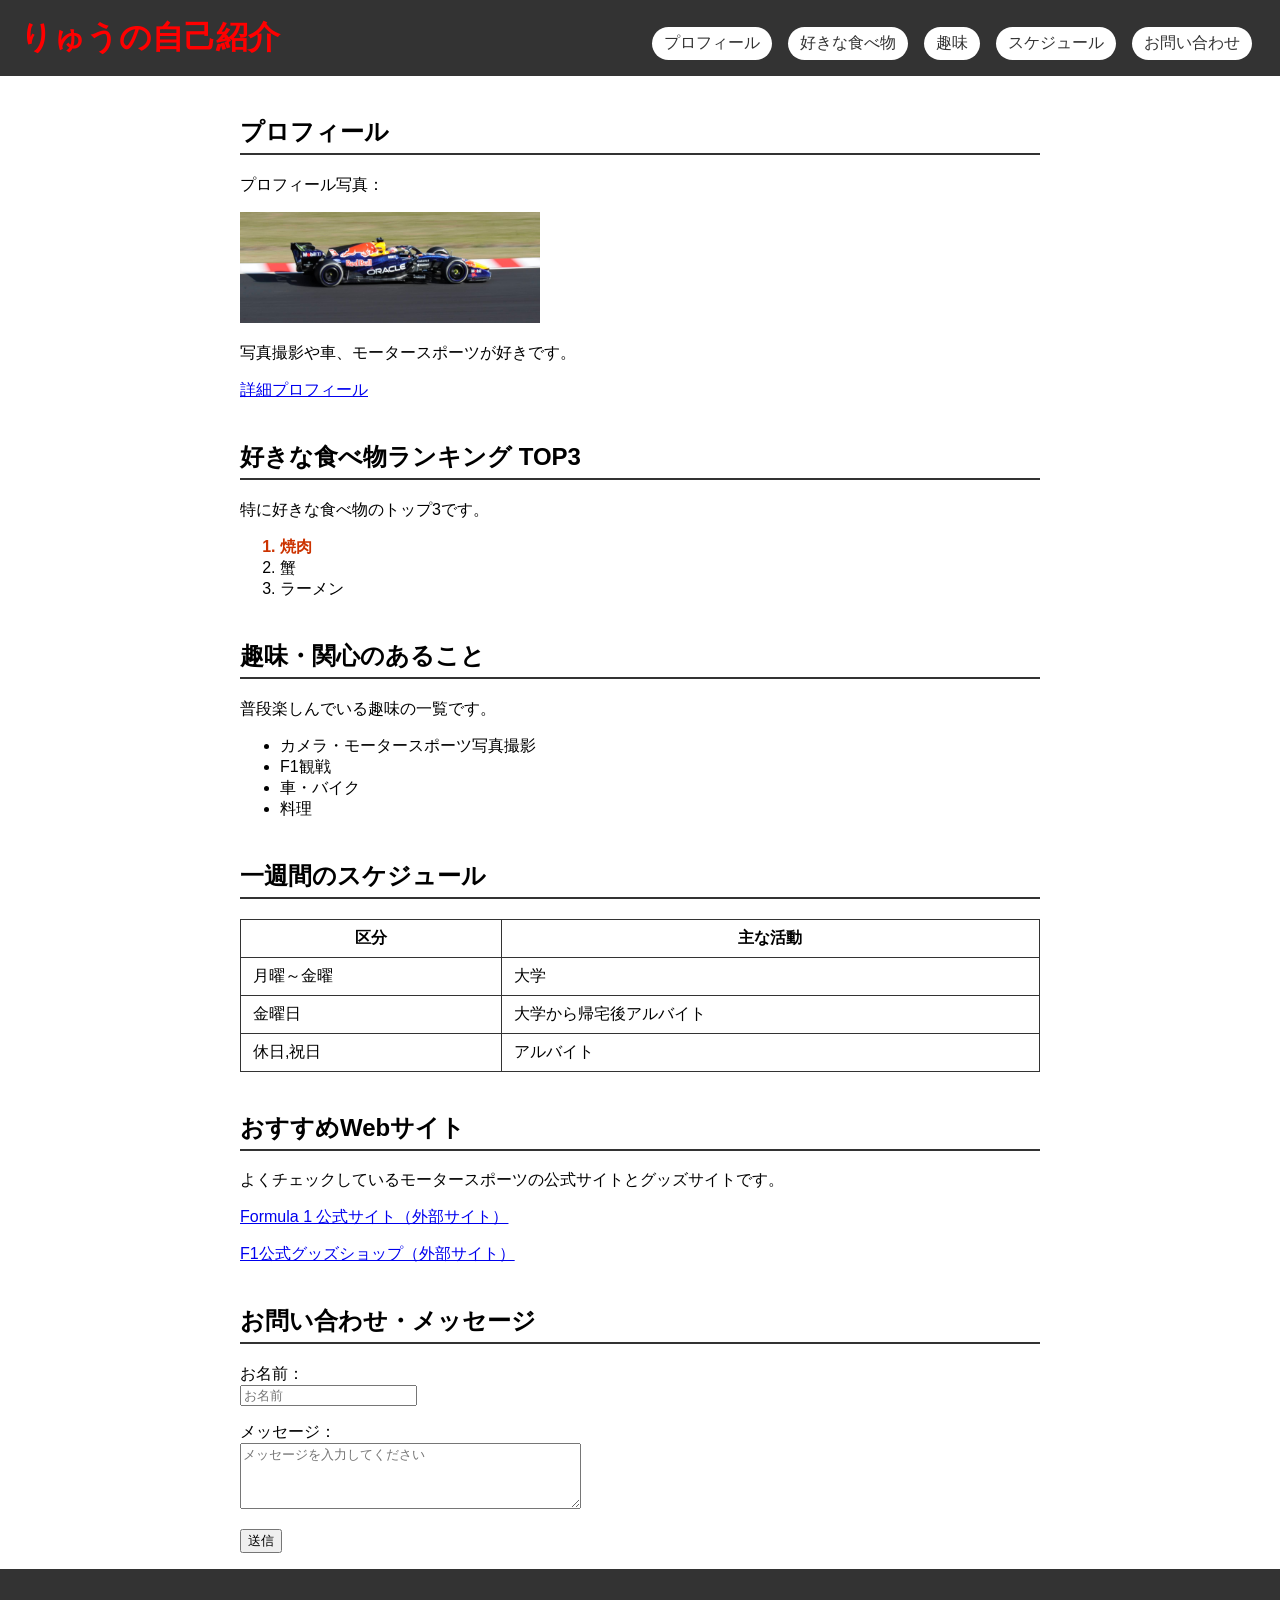
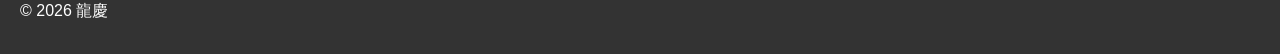
<file: index.html>
<!DOCTYPE html>
<html lang="ja">
<head>
    <meta charset="UTF-8">
    <title>自己紹介 - りゅう</title>
    <link rel="stylesheet" href="css/style.css">
</head>
<body>

    <header>
        <h1>りゅうの自己紹介</h1>
        <nav>
            <a href="#profile">プロフィール</a>
            <a href="#favorite">好きな食べ物</a>
            <a href="#hobby">趣味</a>
            <a href="#schedule">スケジュール</a>
            <a href="#form">お問い合わせ</a>
        </nav>
    </header>

    <main>
        <h2 id="profile">プロフィール</h2>
        <p>プロフィール写真：</p>
        <p><img src="img/F1.jpg" alt="プロフィールの写真" width="300" class="zoom-thumbnail" onclick="document.getElementById('photoModal').showModal()"></p>
        <dialog id="photoModal" class="lightbox" onclick="this.close()">
            <img src="img/F1.jpg" alt="プロフィールの拡大写真">
            <p class="close-text">× クリックして閉じる</p>
        </dialog>

        <p>写真撮影や車、モータースポーツが好きです。</p>
        <!-- 2ページ目へのリンク（サイト内移動） -->
        <p><a href="detail.html">詳細プロフィール</a></p>

        <h2 id="favorite">好きな食べ物ランキング TOP3</h2>
        <p>特に好きな食べ物のトップ3です。</p>
        <ol>
            <li class="favorite">焼肉</li>
            <li>蟹</li>
            <li>ラーメン</li>
        </ol>

        <h2 id="hobby">趣味・関心のあること</h2>
        <p>普段楽しんでいる趣味の一覧です。</p>
        <ul>
            <li>カメラ・モータースポーツ写真撮影</li>
            <li>F1観戦</li>
            <li>車・バイク</li>
            <li>料理</li>
        </ul>

        <h2 id="schedule">一週間のスケジュール</h2>
        <table>
            <tr>
                <th>区分</th>
                <th>主な活動</th>
            </tr>
            <tr>
                <td>月曜～金曜</td>
                <td>大学</td>
            </tr>
            </tr>
                <td>金曜日</td>
                <td>大学から帰宅後アルバイト
            </td>
            <tr>
                <td>休日,祝日</td>
                <td>アルバイト</td>
            </tr>
        </table>

        <h2>おすすめWebサイト</h2>
        <p>よくチェックしているモータースポーツの公式サイトとグッズサイトです。</p>
        <!-- 外部Webサイトへのリンク -->
        <p><a href="https://www.formula1.com/" target="_blank" rel="noopener noreferrer">Formula 1 公式サイト（外部サイト）</a></p>
        <p><a href="https://f1store4.formula1.com/ja/" target="_blank" rel="noopener noreferrer">F1公式グッズショップ（外部サイト）</a></p>

        <!-- 課題条件：フォーム（form） -->
        <h2 id="form">お問い合わせ・メッセージ</h2>
        <form action="" method="get">
            <p>
                <label for="visitor-name">お名前：</label><br>
                <input type="text" id="visitor-name" name="visitor-name" placeholder="お名前">
            </p>
            <p>
                <label for="message">メッセージ：</label><br>
                <textarea id="message" name="message" rows="4" cols="40" placeholder="メッセージを入力してください"></textarea>
            </p>
            <p>
                <button type="submit">送信</button>
            </p>
        </form>
    </main>

    <footer>
        <p>© 2026 龍慶</p>
    </footer>

</body>
</html>
</file>
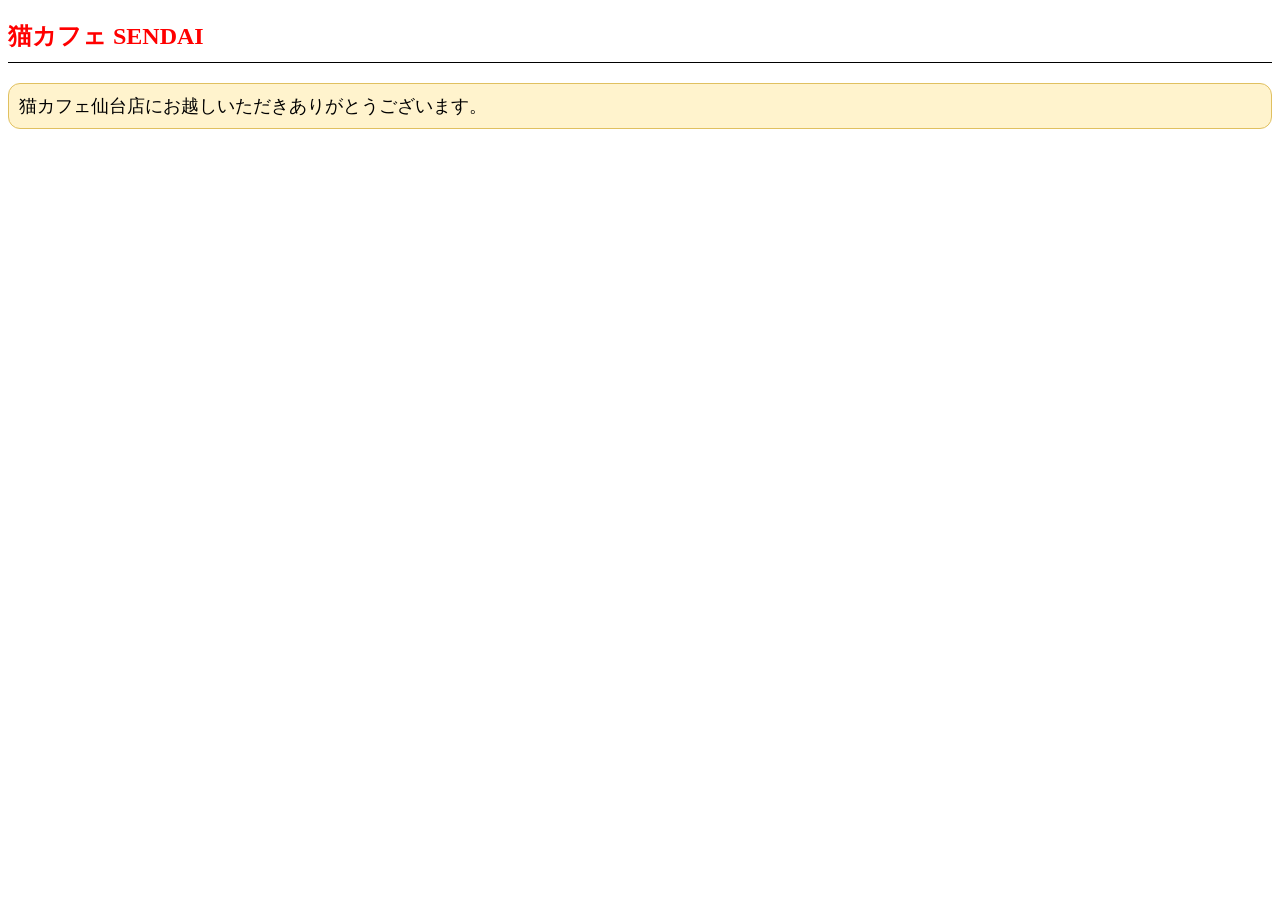
<file: 5-4.html>
<!DOCTYPE html>
<html lang="ja">
<head>
    <meta charset="UTF-8">
    <meta name="viewport" content="width=device-width, initial-scale=1.0">
    <title>Document</title>
    <link rel="stylesheet" href="5-4.css">
</head>
<body>
    <h2>猫カフェ SENDAI</h2>
    <p>猫カフェ仙台店にお越しいただきありがとうございます。</p>
</body>
</html>
</file>
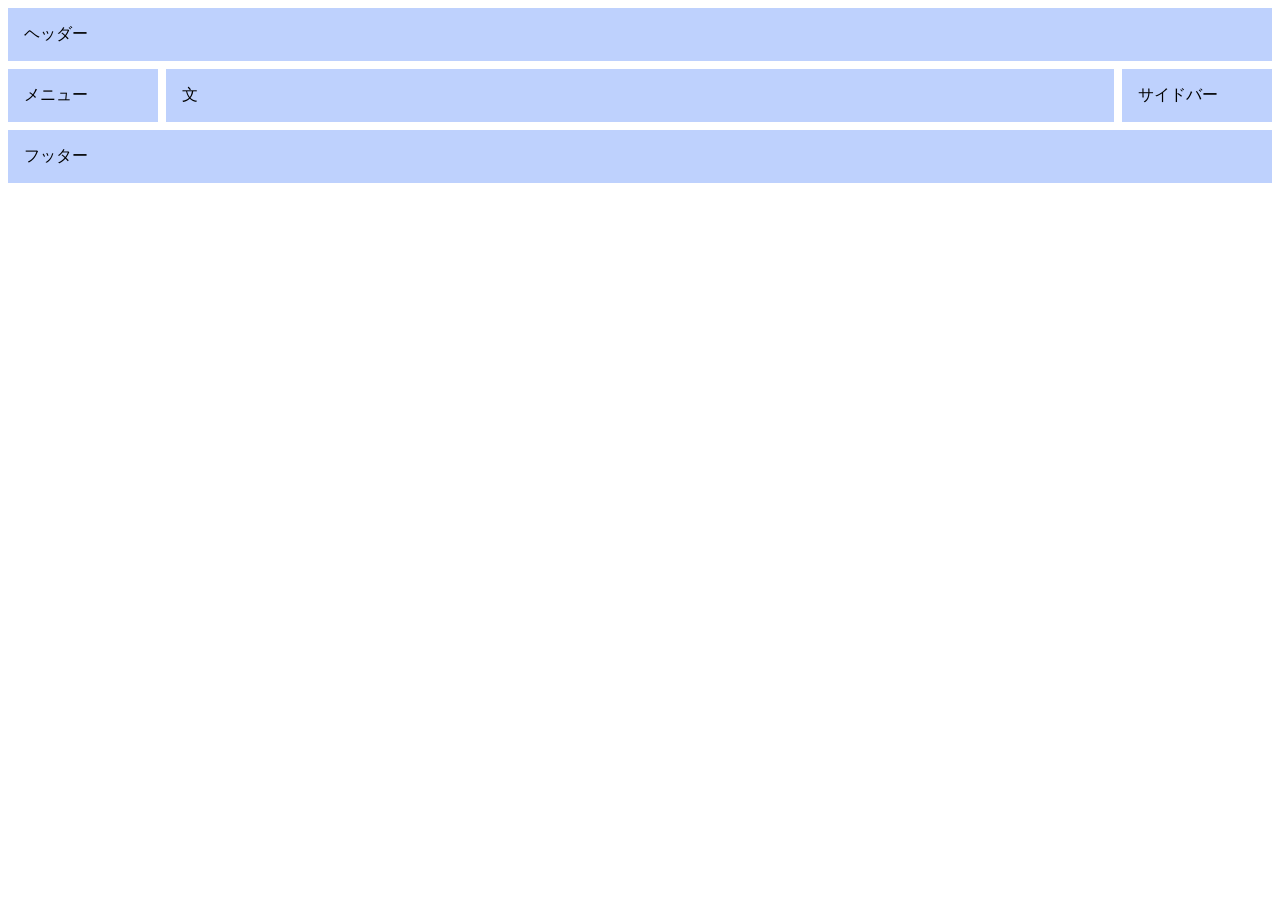
<file: 7-6-1.html>
<!DOCTYPE html>
<html lang="ja">
<head>
    <meta charset="UTF-8">
    <meta name="viewport" content="width=device-width, initial-scale=1.0">
    <title>課題 7-6-1 ライン番号</title>
    <!-- CSSファイルを読み込む記述（ここが超重要です！） -->
    <link rel="stylesheet" href="../css/7-6-1.css">
</head>
<body>

    <div class="page">
        <header>ヘッダー</header>
        <nav>メニュー</nav>
        <main>文</main>
        <aside>サイドバー</aside>
        <footer>フッター</footer>
    </div>

</body>
</html>
</file>
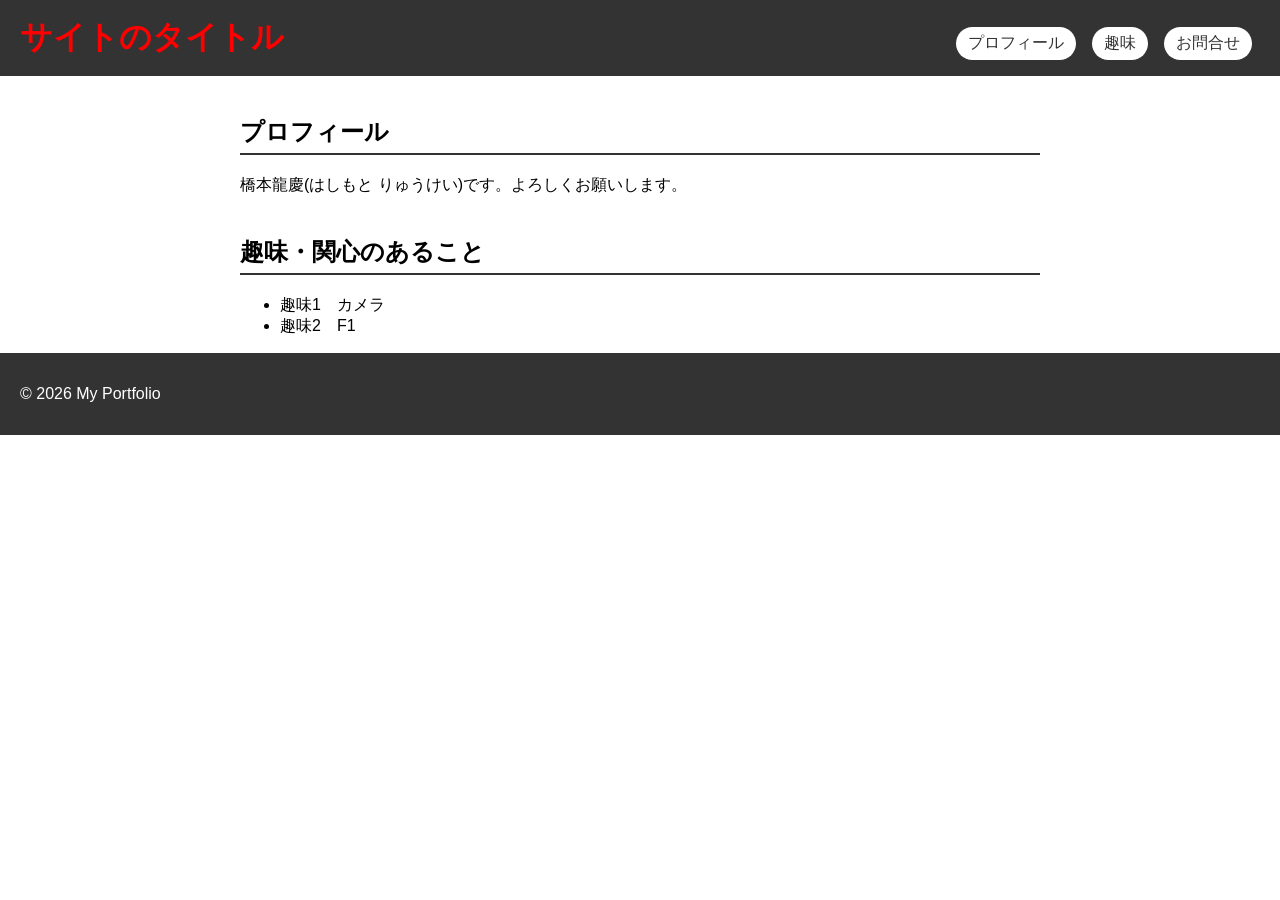
<file: 7-6.html>
<!DOCTYPE html>
<html lang="ja">
<head>
    <meta charset="UTF-8">
    <meta name="viewport" content="width=device-width, initial-scale=1.0">
    <title>マイページ</title>
    <link rel="stylesheet" href="css/style.css">
</head>
<body>

    <header>
        <h1>サイトのタイトル</h1>
        <nav>
            <a href="#profile">プロフィール</a>
            <a href="#hobby">趣味</a>
            <a href="#contact">お問合せ</a>
        </nav>
    </header>

    <main>
        <section id="profile">
            <h2>プロフィール</h2>
            <p>橋本龍慶(はしもと りゅうけい)です。よろしくお願いします。</p>
        </section>

        <section id="hobby">
            <h2>趣味・関心のあること</h2>
            <ul>
                <li>趣味1　カメラ</li>
                <li>趣味2　F1</li>
            </ul>
        </section>
    </main>

    <footer>
        <p>&copy; 2026 My Portfolio</p>
    </footer>

</body>
</html>
</file>
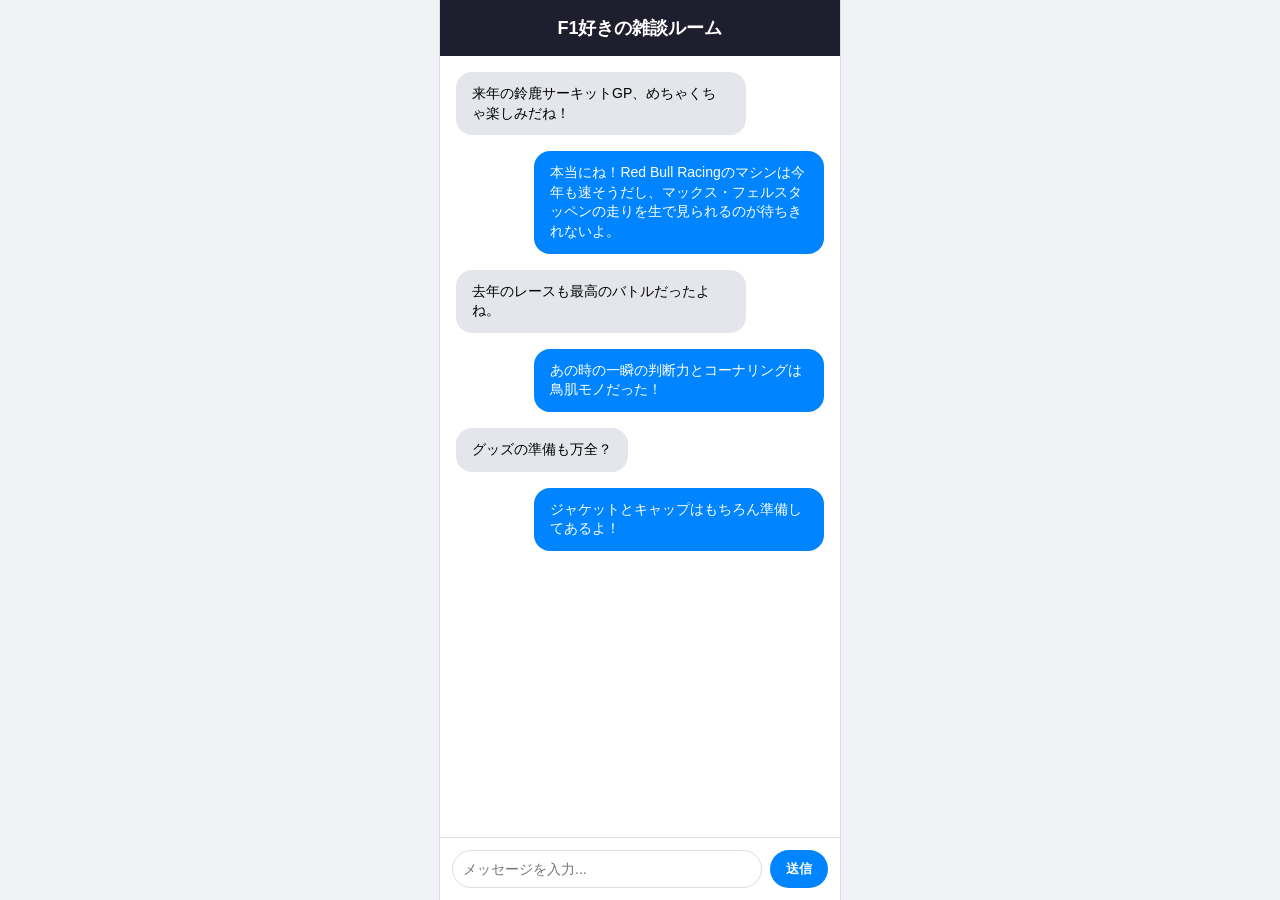
<file: chat.html>
<!DOCTYPE html>
<html lang="ja">
<head>
    <meta charset="UTF-8">
    <meta name="viewport" content="width=device-width, initial-scale=1.0">
    <title>チャット画面</title>
    <link rel="stylesheet" href="css/chat.css">
</head>
<body>

    <div class="chat-container">
        <!-- ヘッダー -->
        <header class="chat-header">
            F1好きの雑談ルーム
        </header>

        <!-- メインの会話エリア（吹き出し6つ） -->
        <div class="chat-messages">
            <div class="message left">
                <div class="bubble">来年の鈴鹿サーキットGP、めちゃくちゃ楽しみだね！</div>
            </div>
            <div class="message right">
                <div class="bubble">本当にね！Red Bull Racingのマシンは今年も速そうだし、マックス・フェルスタッペンの走りを生で見られるのが待ちきれないよ。</div>
            </div>
            <div class="message left">
                <div class="bubble">去年のレースも最高のバトルだったよね。</div>
            </div>
            <div class="message right">
                <div class="bubble">あの時の一瞬の判断力とコーナリングは鳥肌モノだった！</div>
            </div>
            <div class="message left">
                <div class="bubble">グッズの準備も万全？</div>
            </div>
            <div class="message right">
                <div class="bubble">ジャケットとキャップはもちろん準備してあるよ！</div>
            </div>
        </div>

        <!-- 下部の入力欄と送信ボタン -->
        <div class="chat-input-area">
            <input type="text" placeholder="メッセージを入力..." class="chat-input">
            <button class="chat-button">送信</button>
        </div>
    </div>

</body>
</html>
</file>
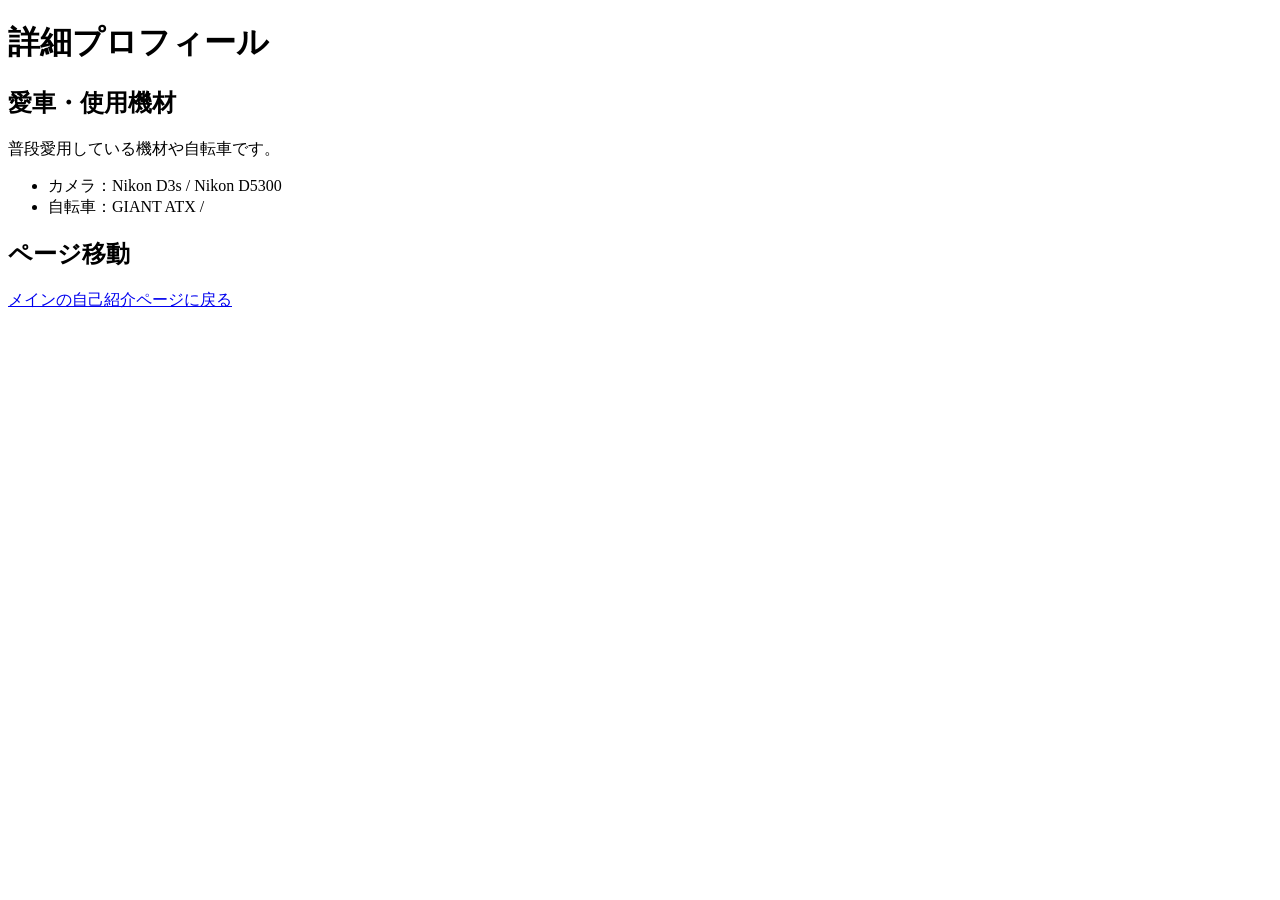
<file: detail.html>
<!DOCTYPE html>
<html lang="ja">
<head>
    <meta charset="UTF-8">
    <title>詳細プロフィール - 橋本 龍慶</title>
</head>
<body>

    <h1>詳細プロフィール</h1>

    <h2>愛車・使用機材</h2>
    <p>普段愛用している機材や自転車です。</p>
    <ul>
        <li>カメラ：Nikon D3s / Nikon D5300</li>
        <li>自転車：GIANT ATX /</li>
    </ul>

    <h2>ページ移動</h2>
    <!-- 1ページ目に戻るリンク -->
    <p><a href="index.html">メインの自己紹介ページに戻る</a></p>

</body>
</html>
</file>
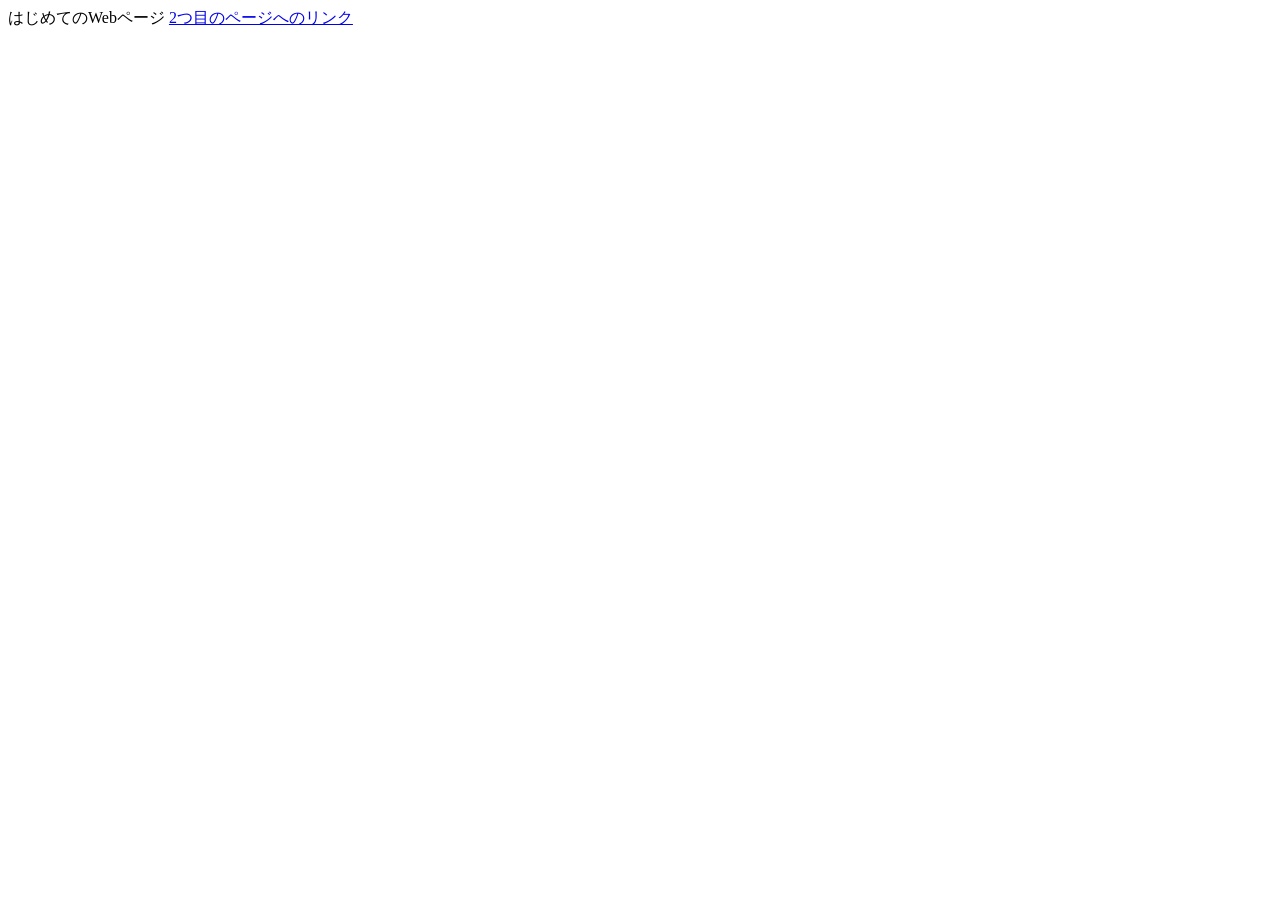
<file: r.html>
<!DOCTYPE html>
<html lang="ja">
<head>
    <meta charset="UTF-8">
    <meta name="viewport" content="width=device-width, initial-scale=1.0">
    <title>Document</title>
</head>
<body>
    はじめてのWebページ
    <a href="r2.html">2つ目のページへのリンク</a>

</body>
</html>
</file>
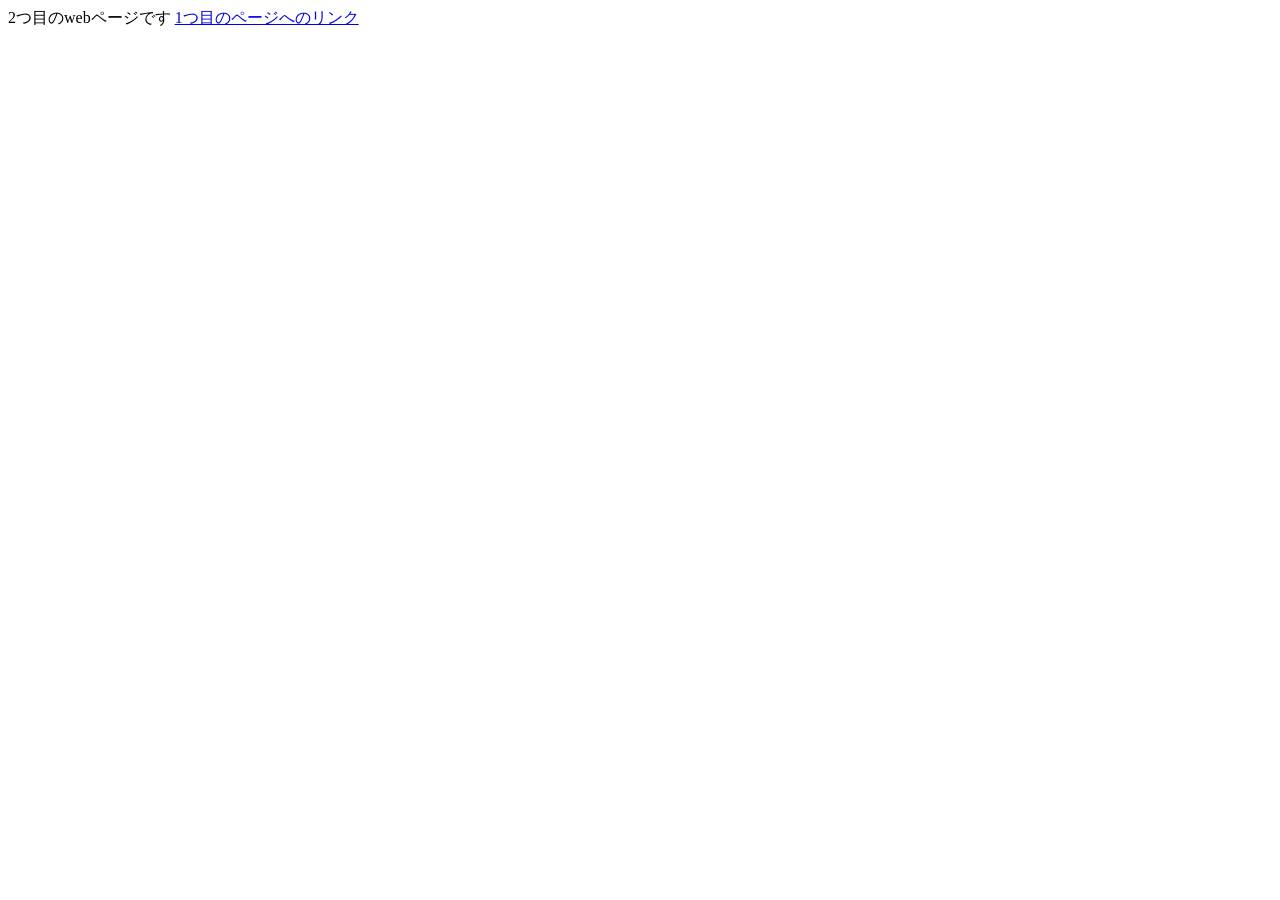
<file: r2.html>
<!DOCTYPE html>
<html lang="ja">
<head>
    <meta charset="UTF-8">
    <meta name="viewport" content="width=device-width, initial-scale=1.0">
    <title>Document</title>
</head>
<body>
    2つ目のwebページです
    <a href="r.html">1つ目のページへのリンク</a>
</body>
</html>
</file>
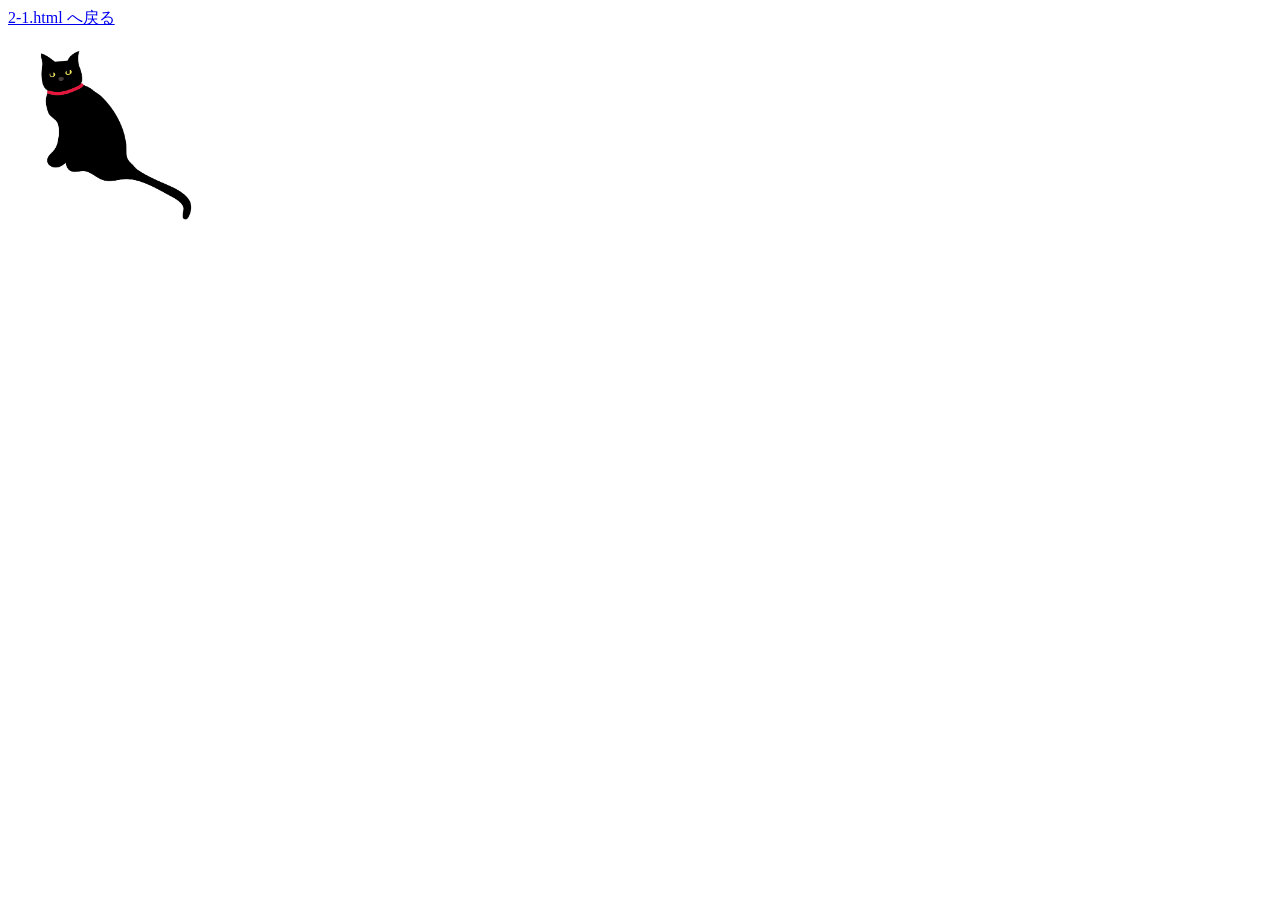
<file: pages/about.html>
<!DOCTYPE html>
<html lang="ja">
<head>
    <meta charset="UTF-8">
    <meta name="viewport" content="width=device-width, initial-scale=1.0">
    <title>Document</title>
</head>
<body>
    <a href="../2-1.html">2-1.html へ戻る</a><br>
    <img src="../img/kuroneko-02-02.png" width="200">
</body>
</html>
</file>
<file: css/style.css>
/* --- 基本設定 --- */
body {
    font-family: sans-serif;
    margin: 0;
}

h1 {
    color: #ff0000;
}

/* --- ヘッダー・フッターのデザイン --- */
header, footer {
    background-color: #333333;
    color: #ffffff;
    padding: 16px 20px;
}

header {
    display: flex;
    justify-content: space-between;
    align-items: center;
}

header h1 {
    margin: 0;
}

/* --- メニュー（ボタン風デザイン） --- */
nav {
    margin-top: 10px;
    display: flex;
    gap: 8px;
    flex-wrap: wrap;
}

nav a {
    display: inline-block;
    padding: 6px 12px;
    background-color: #ffffff;
    border-radius: 999px;
    color: #333333;
    text-decoration: none;
    margin-right: 8px;
}

/* --- 本文（中央寄せ・幅の制限） --- */
main {
    max-width: 800px;
    margin: 0 auto;
    padding: 0 16px;
}

/* --- 見出しのスタイルと余白調整 --- */
h2 {
    border-bottom: 2px solid #333333;
    padding-bottom: 5px;
    margin-top: 40px; /* 見出しの上の余白を広げる */
}

/* --- テーブル（表）のスタイル --- */
table {
    border-collapse: collapse;
    width: 100%;
}

table, th, td {
    border: 1px solid #333333;
}

th, td {
    padding: 8px 12px; /* 表のセルの中に余白を付ける */
}

/* --- 強調文字のスタイル --- */
.favorite {
    color: #cc3300;
    font-weight: bold;
}

/* --- リンク・ボタン・写真のアニメーション --- */
a, button {
    transition: transform 0.3s ease, opacity 0.3s ease;
}

a:hover {
    opacity: 0.7;
}

/* 写真の基本の動き（なめらかに変化するおまじない） */
img {
    transition: transform 0.3s ease;
}

/* ① カーソルを置いたとき：ふんわり少し大きくなる */
img:hover {
    transform: scale(1.05); 
}

/* ② クリックしている間：もっと大きくする */
img:active {
    transform: scale(1.6); 
}

/* --- 狭い画面では縦に並べる（手順4） --- */
@media (max-width: 600px) {
    header {
        flex-direction: column;
        align-items: flex-start;
        gap: 8px;
    }
}
</file>
<file: 5-4.css>
h2 {
    color: #ff0000;
    border-bottom: 1px solid #000000;
    padding-bottom: 10px;
}

p {
    font-size: 18px;
    font-family: sans-serif;
    background-color: #fff3cd;
    border: 1px solid #e0c060;
    border-radius: 12px;
    padding: 10px;
}
</file>
<file: css/7-6-1.css>
header, nav, main, aside, footer {
    background-color: #bed1fd;
    padding: 16px;
}

.page {
    display: grid;
    grid-template-columns: 150px 1fr 150px;
    grid-template-rows: auto 1fr auto;
    gap: 8px;
}

header {
    grid-row: 1;
    grid-column: 1 / 4;
}

nav {
    grid-row: 2;
    grid-column: 1;
}

main {
    grid-row: 2;
    grid-column: 2;
}

aside {
    grid-row: 2;
    grid-column: 3;
}

footer {
    grid-row: 3;
    grid-column: 1 / 4;
}
</file>
<file: css/chat.css>
body {
    margin: 0;
    font-family: sans-serif;
    background-color: #f0f2f5;
}

.chat-container {
    max-width: 400px;
    height: 100vh;
    margin: 0 auto;
    background-color: #ffffff;
    display: flex;
    flex-direction: column;
    border-left: 1px solid #ddd;
    border-right: 1px solid #ddd;
}

.chat-header {
    background-color: #1e1e2f;
    color: #ffffff;
    padding: 16px;
    font-size: 18px;
    font-weight: bold;
    text-align: center;
}

.chat-messages {
    flex: 1;
    padding: 16px;
    overflow-y: auto;
    display: flex;
    flex-direction: column;
    gap: 16px;
}

.message {
    display: flex;
    width: 100%;
}

.message.left {
    justify-content: flex-start;
}

.message.right {
    justify-content: flex-end;
}

.bubble {
    padding: 12px 16px;
    border-radius: 16px;
    max-width: 70%;
    font-size: 14px;
    line-height: 1.4;
}

.message.left .bubble {
    background-color: #e4e6eb;
    color: #000000;
}

.message.right .bubble {
    background-color: #0084ff;
    color: #ffffff;
}

.chat-input-area {
    display: flex;
    padding: 12px;
    background-color: #ffffff;
    border-top: 1px solid #ddd;
}

.chat-input {
    flex: 1;
    padding: 10px;
    border: 1px solid #ddd;
    border-radius: 20px;
    outline: none;
    font-size: 14px;
}

.chat-button {
    background-color: #0084ff;
    color: #ffffff;
    border: none;
    border-radius: 20px;
    padding: 0 16px;
    margin-left: 8px;
    cursor: pointer;
    font-weight: bold;
}
</file>
